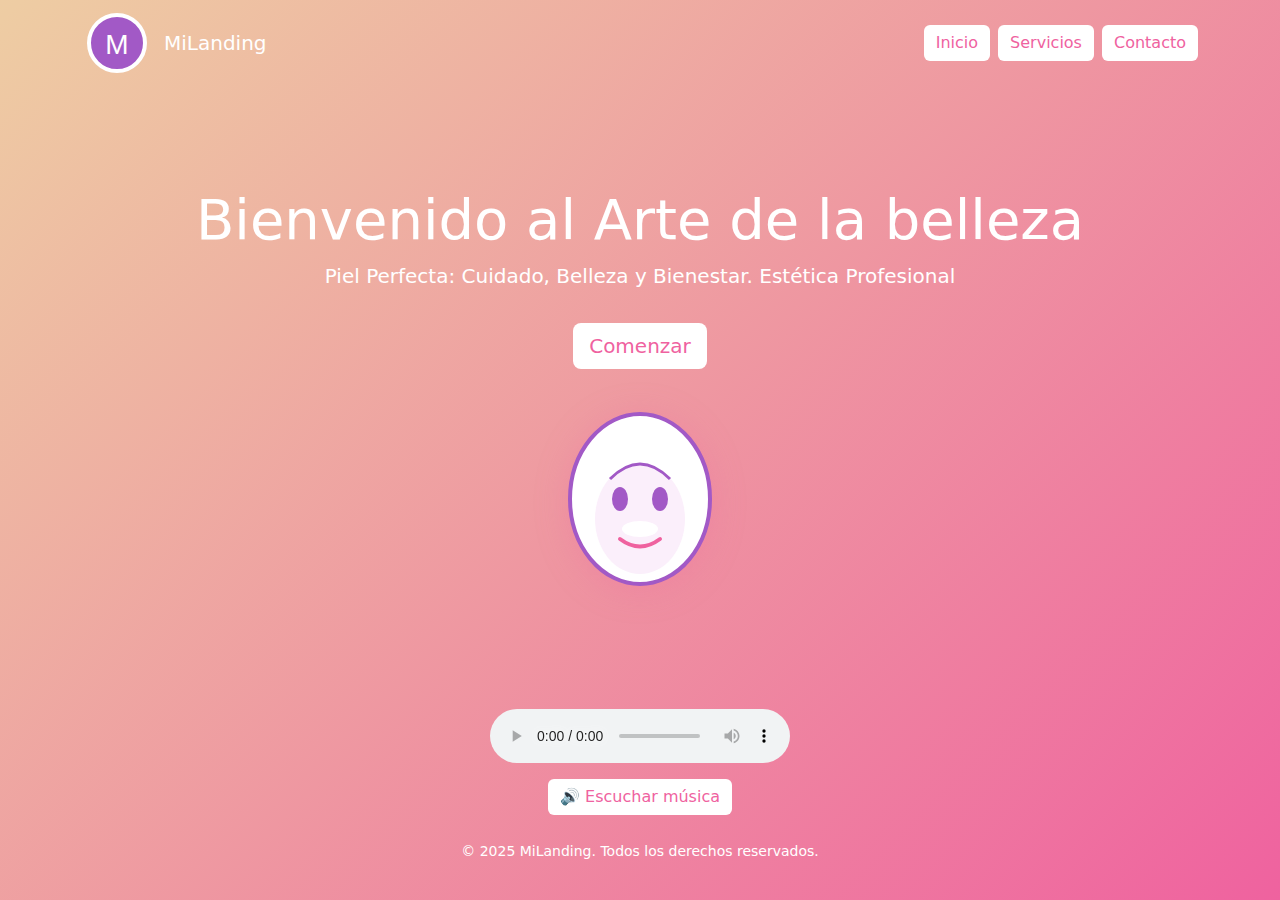
<file: index.html>
<!DOCTYPE html>
<html lang="es">
<head>
    <meta charset="UTF-8">
    <meta name="viewport" content="width=device-width, initial-scale=1.0">
    <title>Landing Page Básica</title>
    <!-- Bootstrap CSS -->
    <link href="https://cdn.jsdelivr.net/npm/bootstrap@5.3.0/dist/css/bootstrap.min.css" rel="stylesheet">
    <link rel="stylesheet" href="styles.css">
   
</head>
<body>
    <nav class="navbar navbar-expand-lg navbar-dark bg-transparent">
        <div class="container d-flex align-items-center">
            <span class="logo-animado">
                <svg width="60" height="60" viewBox="0 0 60 60" fill="none" xmlns="http://www.w3.org/2000/svg">
                  <circle cx="30" cy="30" r="28" stroke="#fff" stroke-width="4" fill="#a259c6"/>
                  <text x="50%" y="54%" text-anchor="middle" fill="#fff" font-size="28" font-family="Arial" dy=".3em">M</text>
                </svg>
            </span>
            <a class="navbar-brand me-auto" href="index.html">MiLanding</a>
            <button class="navbar-toggler" type="button" data-bs-toggle="collapse" data-bs-target="#navbarNav" aria-controls="navbarNav" aria-expanded="false" aria-label="Toggle navigation">
                <span class="navbar-toggler-icon"></span>
            </button>
            <div class="collapse navbar-collapse justify-content-end" id="navbarNav">
                <div class="navbar-nav">
                    <a href="index.html" class="btn btn-custom me-2" id="btn-inicio">Inicio</a>
                    <a href="servicios.html" class="btn btn-custom me-2">Servicios</a>
                    <a href="contacto.html" class="btn btn-custom">Contacto</a>
                </div>
            </div>
        </div>
    </nav>
    <section class="hero">
        <div class="container">
            <h1 class="display-4">Bienvenido al Arte de la belleza</h1>
            <p class="lead">Piel Perfecta: Cuidado, Belleza y Bienestar. Estética Profesional </p>
            <a href="comenzar.html" class="btn btn-custom btn-lg mt-3">Comenzar</a>
            <!-- Imagen SVG de rostro femenino -->
            <svg class="face-img" viewBox="0 0 180 180" fill="none" xmlns="http://www.w3.org/2000/svg">
                <ellipse cx="90" cy="90" rx="70" ry="85" fill="#fff" stroke="#a259c6" stroke-width="4"/>
                <ellipse cx="90" cy="110" rx="45" ry="55" fill="#fbeffb"/>
                <ellipse cx="70" cy="90" rx="8" ry="12" fill="#a259c6"/>
                <ellipse cx="110" cy="90" rx="8" ry="12" fill="#a259c6"/>
                <path d="M70 130 Q90 145 110 130" stroke="#ef629f" stroke-width="4" fill="none" stroke-linecap="round"/>
                <path d="M60 70 Q90 40 120 70" stroke="#a259c6" stroke-width="3" fill="none"/>
                <ellipse cx="90" cy="120" rx="18" ry="8" fill="#fff"/>
            </svg>
        </div>
    </section>
    <audio id="audio-bienvenida" src="https://cdn.pixabay.com/audio/2022/03/15/audio_115b9b7b4b.mp3" preload="auto" controls style="display:block;margin:20px auto 0 auto;max-width:320px;"></audio>
    <div class="text-center mt-3">
      <button id="btn-play-audio" class="btn btn-custom">🔊 Escuchar música</button>
    </div>
    <footer class="text-center text-white mt-auto py-4">
        <div class="container">
            <small>&copy; 2025 MiLanding. Todos los derechos reservados.</small>
        </div>
    </footer>
    <!-- Bootstrap JS -->
    <script src="https://cdn.jsdelivr.net/npm/bootstrap@5.3.0/dist/js/bootstrap.bundle.min.js"></script>
    <script src="main.js"></script>
    <script>
      // Solución para navegadores que no recargan al hacer clic en el mismo archivo
      document.getElementById('btn-inicio').addEventListener('click', function(e) {
        if (window.location.pathname.endsWith('index.html') || window.location.pathname === '/' || window.location.pathname === '/index.html') {
          e.preventDefault();
          window.location.href = 'index.html'; // Forzar recarga
        }
      });
      // Botón para reproducir música
      document.getElementById('btn-play-audio').addEventListener('click', function() {
        const audio = document.getElementById('audio-bienvenida');
        audio.play();
      });
    </script>
</body>
</html>
</file>
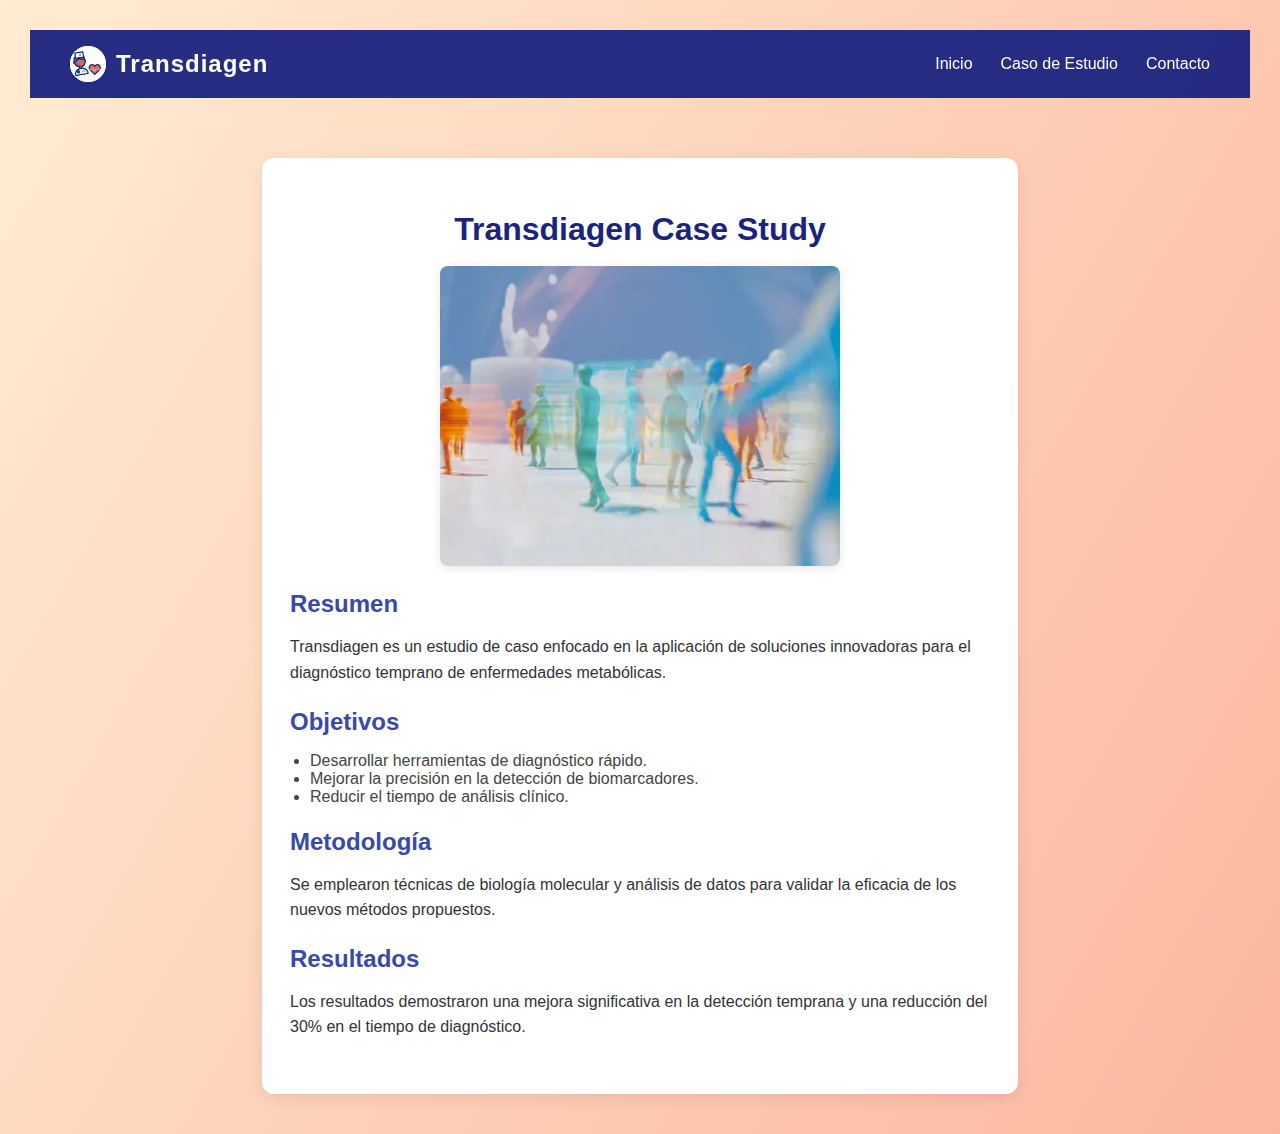
<file: imagenes miasistente/index.html>
<!DOCTYPE html>
<html lang="es">
<head>
    <meta charset="UTF-8">
    <meta name="viewport" content="width=device-width, initial-scale=1.0">
    <title>Transdiagen Case Study</title>
    <link rel="stylesheet" href="styles.css">
</head>
<body>
    <nav class="navbar">
        <div class="nav-logo">
            <img src="imagen/mi doctor.png" alt="Logo Mi Doctor" class="nav-logo-img">
            Transdiagen
        </div>
        <ul class="nav-links">
            <li><a href="index.html">Inicio</a></li>
            <li><a href="caso.html">Caso de Estudio</a></li>
            <li><a href="contacto.html">Contacto</a></li>
        </ul>
    </nav>
    <div class="case-container" id="inicio">
        <h1 id="case">Transdiagen Case Study</h1>
        <img src="imagen/transdiagen-case-study.webp" alt="Transdiagen" class="case-image">
        <section class="summary">
            <h2>Resumen</h2>
            <p>Transdiagen es un estudio de caso enfocado en la aplicación de soluciones innovadoras para el diagnóstico temprano de enfermedades metabólicas.</p>
        </section>
        <section class="objectives">
            <h2>Objetivos</h2>
            <ul>
                <li>Desarrollar herramientas de diagnóstico rápido.</li>
                <li>Mejorar la precisión en la detección de biomarcadores.</li>
                <li>Reducir el tiempo de análisis clínico.</li>
            </ul>
        </section>
        <section class="methodology">
            <h2>Metodología</h2>
            <p>Se emplearon técnicas de biología molecular y análisis de datos para validar la eficacia de los nuevos métodos propuestos.</p>
        </section>
        <section class="results">
            <h2>Resultados</h2>
            <p>Los resultados demostraron una mejora significativa en la detección temprana y una reducción del 30% en el tiempo de diagnóstico.</p>
        </section>
    </div>
</body>
</html>
</file>
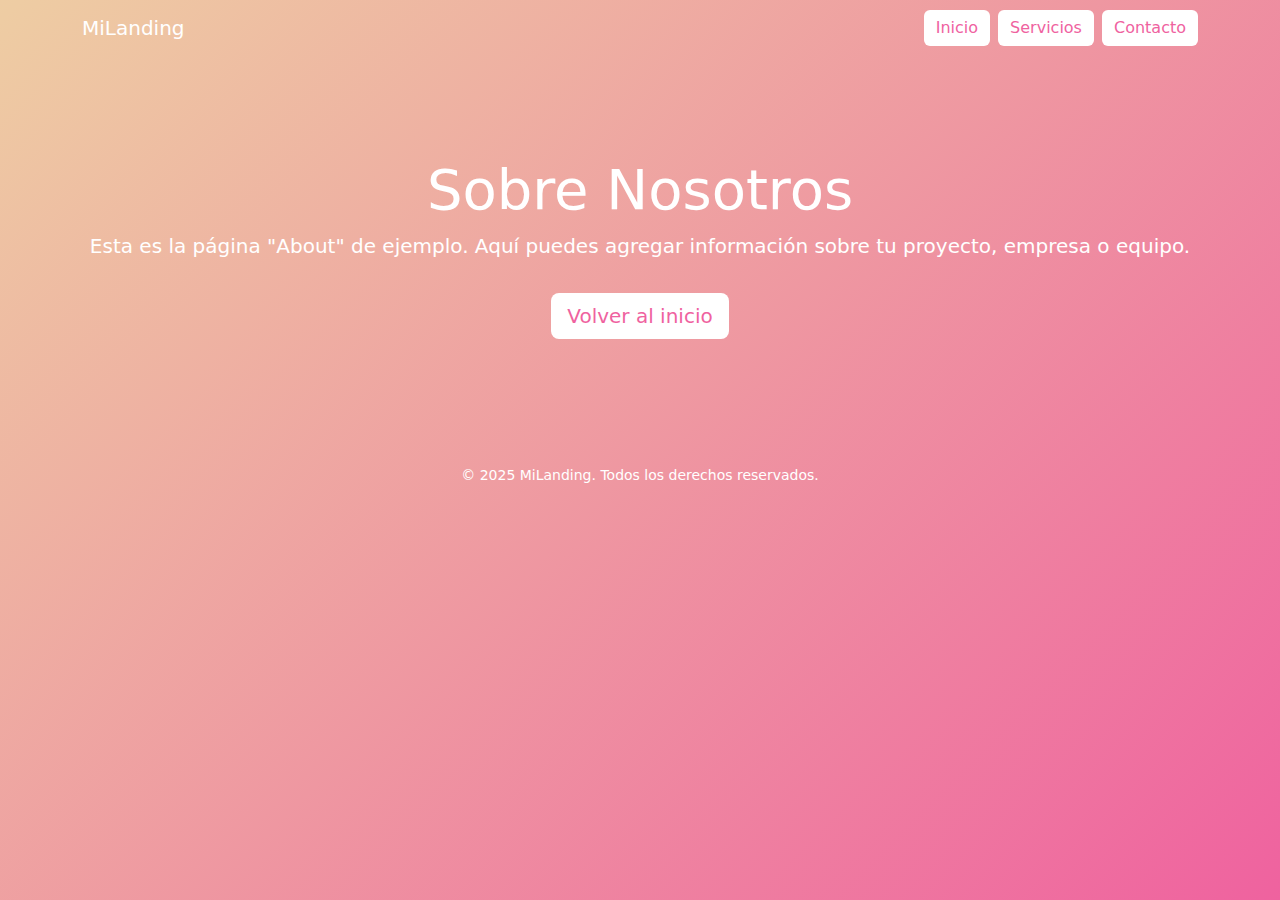
<file: about.html>
<!DOCTYPE html>
<html lang="es">
<head>
    <meta charset="UTF-8">
    <meta name="viewport" content="width=device-width, initial-scale=1.0">
    <title>Sobre Nosotros - MiLanding</title>
    <link href="https://cdn.jsdelivr.net/npm/bootstrap@5.3.0/dist/css/bootstrap.min.css" rel="stylesheet">
    <link rel="stylesheet" href="styles.css">
</head>
<body>
    <nav class="navbar navbar-expand-lg navbar-dark bg-transparent">
        <div class="container">
            <a class="navbar-brand" href="index.html">MiLanding</a>
            <button class="navbar-toggler" type="button" data-bs-toggle="collapse" data-bs-target="#navbarNav" aria-controls="navbarNav" aria-expanded="false" aria-label="Toggle navigation">
                <span class="navbar-toggler-icon"></span>
            </button>
            <div class="collapse navbar-collapse justify-content-end" id="navbarNav">
                <div class="navbar-nav">
                    <a href="index.html" class="btn btn-custom me-2 mb-2 mb-lg-0">Inicio</a>
                    <a href="#servicios" class="btn btn-custom me-2 mb-2 mb-lg-0">Servicios</a>
                    <a href="#contacto" class="btn btn-custom mb-2 mb-lg-0">Contacto</a>
                </div>
            </div>
        </div>
    </nav>
    <section class="hero">
        <div class="container">
            <h1 class="display-4">Sobre Nosotros</h1>
            <p class="lead">Esta es la página "About" de ejemplo. Aquí puedes agregar información sobre tu proyecto, empresa o equipo.</p>
            <a href="index.html" class="btn btn-custom btn-lg mt-3">Volver al inicio</a>
        </div>
    </section>
    <footer class="text-center text-white mt-auto py-4">
        <div class="container">
            <small>&copy; 2025 MiLanding. Todos los derechos reservados.</small>
        </div>
    </footer>
    <script src="https://cdn.jsdelivr.net/npm/bootstrap@5.3.0/dist/js/bootstrap.bundle.min.js"></script>
    <script src="main.js"></script>
</body>
</html>
</file>
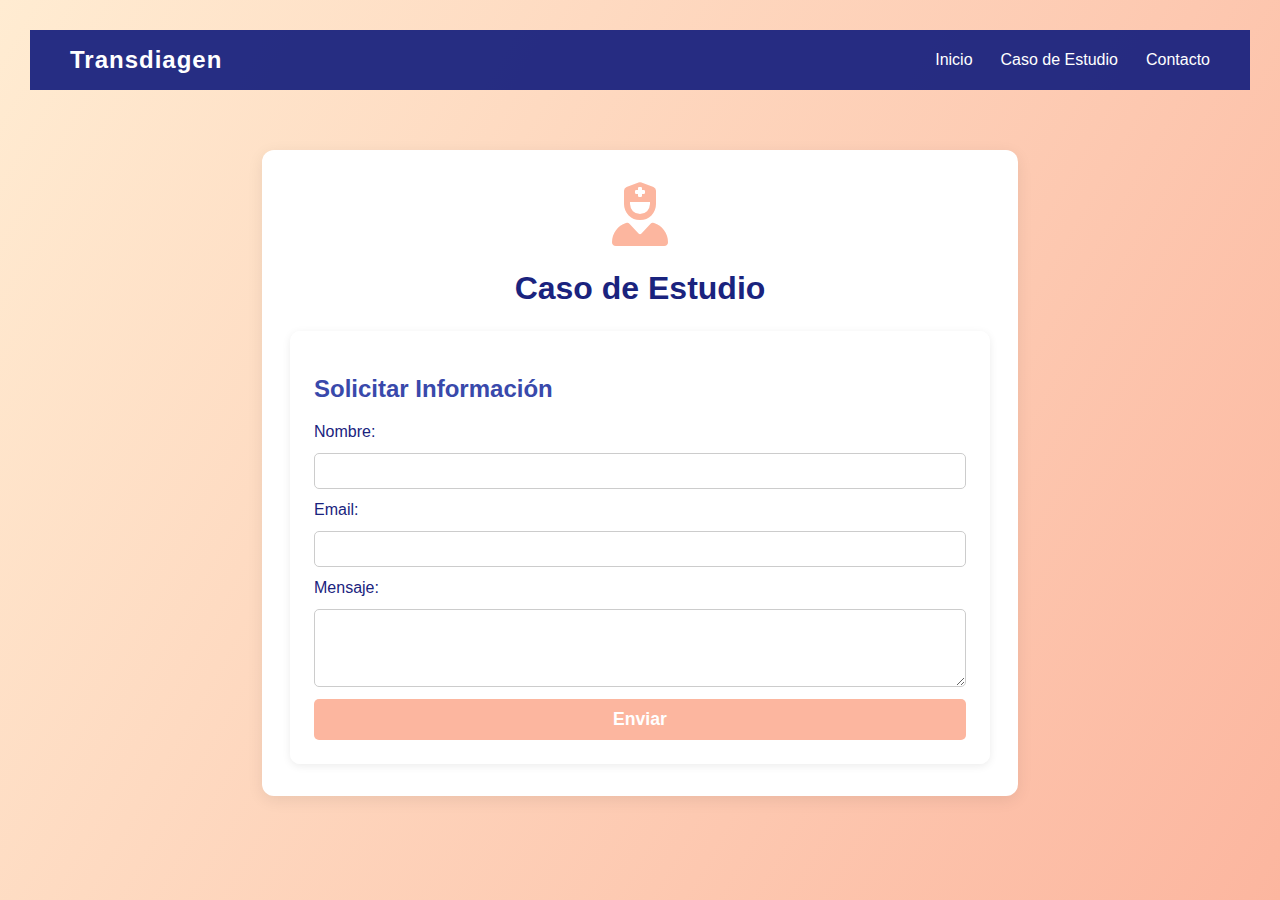
<file: imagenes miasistente/caso.html>
<!DOCTYPE html>
<html lang="es">
<head>
    <meta charset="UTF-8">
    <meta name="viewport" content="width=device-width, initial-scale=1.0">
    <title>Transdiagen - Caso de Estudio</title>
    <link rel="stylesheet" href="styles.css">
    <link rel="stylesheet" href="https://cdnjs.cloudflare.com/ajax/libs/font-awesome/6.5.0/css/all.min.css">
</head>
<body>
    <nav class="navbar">
        <div class="nav-logo">Transdiagen</div>
        <ul class="nav-links">
            <li><a href="index.html">Inicio</a></li>
            <li><a href="caso.html">Caso de Estudio</a></li>
            <li><a href="contacto.html">Contacto</a></li>
        </ul>
    </nav>
    <div class="case-container">
        <span class="logo-icon"><i class="fa-solid fa-user-nurse"></i></span>
        <h1>Caso de Estudio</h1>
        <form class="formulario">
            <h2>Solicitar Información</h2>
            <label for="nombre">Nombre:</label>
            <input type="text" id="nombre" name="nombre" required>
            <label for="email">Email:</label>
            <input type="email" id="email" name="email" required>
            <label for="mensaje">Mensaje:</label>
            <textarea id="mensaje" name="mensaje" rows="4" required></textarea>
            <button type="submit">Enviar</button>
        </form>
    </div>
</body>
</html>
</file>
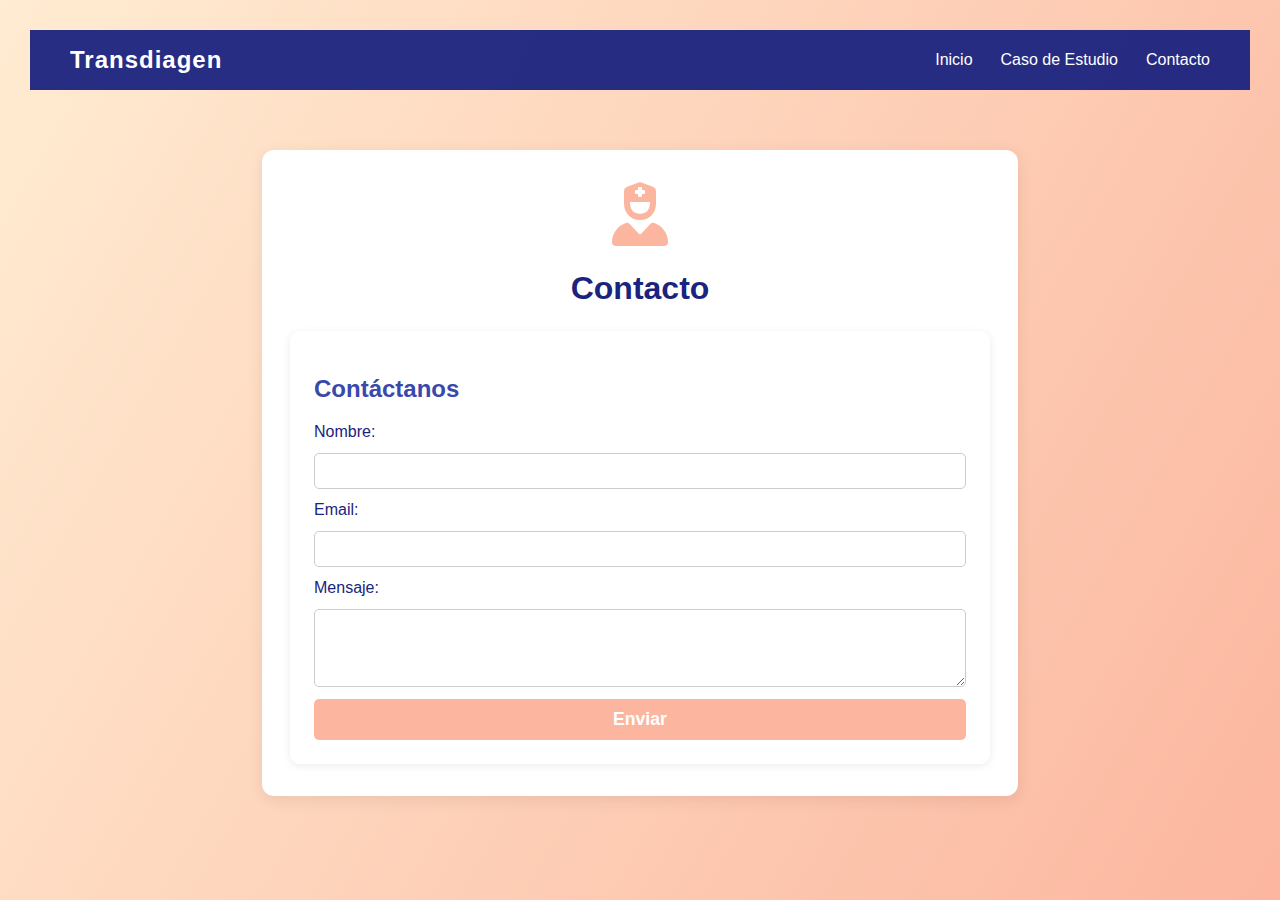
<file: imagenes miasistente/contacto.html>
<!DOCTYPE html>
<html lang="es">
<head>
    <meta charset="UTF-8">
    <meta name="viewport" content="width=device-width, initial-scale=1.0">
    <title>Transdiagen - Contacto</title>
    <link rel="stylesheet" href="styles.css">
    <link rel="stylesheet" href="https://cdnjs.cloudflare.com/ajax/libs/font-awesome/6.5.0/css/all.min.css">
</head>
<body>
    <nav class="navbar">
        <div class="nav-logo">Transdiagen</div>
        <ul class="nav-links">
            <li><a href="index.html">Inicio</a></li>
            <li><a href="caso.html">Caso de Estudio</a></li>
            <li><a href="contacto.html">Contacto</a></li>
        </ul>
    </nav>
    <div class="case-container">
        <span class="logo-icon"><i class="fa-solid fa-user-nurse"></i></span>
        <h1>Contacto</h1>
        <form class="formulario">
            <h2>Contáctanos</h2>
            <label for="nombre">Nombre:</label>
            <input type="text" id="nombre" name="nombre" required>
            <label for="email">Email:</label>
            <input type="email" id="email" name="email" required>
            <label for="mensaje">Mensaje:</label>
            <textarea id="mensaje" name="mensaje" rows="4" required></textarea>
            <button type="submit">Enviar</button>
        </form>
    </div>
</body>
</html>
</file>
<file: styles.css>
body {
    min-height: 100vh;
    background: linear-gradient(135deg, #eecda3 0%, #ef629f 100%);
}
.hero {
    color: #fff;
    padding: 100px 0;
    text-align: center;
}
.btn-custom {
    background: #fff;
    color: #ef629f;
    border: none;
}
.btn-custom:hover {
    background: #eecda3;
    color: #ef629f;
}
 /* Logo animado violeta */
        .logo-animado {
            width: 70px;
            height: 70px;
            display: flex;
            align-items: center;
            justify-content: center;
            margin-right: 12px;
            animation: giroLogo 2.5s linear infinite;
        }
        @keyframes giroLogo {
            0% { transform: rotate(0deg) scale(1); }
            50% { transform: rotate(180deg) scale(1.15); }
            100% { transform: rotate(360deg) scale(1); }
        }
        /* Imagen rostro femenino */
        .face-img {
            display: block;
            margin: 40px auto 0 auto;
            max-width: 180px;
            filter: drop-shadow(0 4px 16px rgba(239,98,159,0.25));
        }
</file>
<file: imagenes miasistente/styles.css>
body {
    min-height: calc(100vh - 60px);
    margin: 30px;
    font-family: 'Segoe UI', Arial, sans-serif;
    background: linear-gradient(120deg, #ffecd2 0%, #fcb69f 100%); /* Sweet Morning */
}

.navbar {
    width: 100%;
    background: rgba(26,35,126,0.95);
    color: #fff;
    display: flex;
    justify-content: space-between;
    align-items: center;
    padding: 16px 40px;
    box-sizing: border-box;
    position: sticky;
    top: 0;
    z-index: 100;
}

.nav-logo {
    display: flex;
    align-items: center;
    font-size: 1.5em;
    font-weight: bold;
    letter-spacing: 1px;
    gap: 10px;
}

.nav-logo-img {
    height: 36px;
    width: 36px;
    object-fit: contain;
    border-radius: 50%;
    background: #fff;
    box-shadow: 0 1px 4px rgba(0,0,0,0.08);
    /* Animación */
    animation: pulse-logo 1.5s infinite alternate;
}

@keyframes pulse-logo {
    0% {
        transform: scale(1) rotate(0deg);
        box-shadow: 0 1px 4px rgba(0,0,0,0.08);
    }
    50% {
        transform: scale(1.12) rotate(-8deg);
        box-shadow: 0 4px 16px rgba(252,182,159,0.25);
    }
    100% {
        transform: scale(1) rotate(0deg);
        box-shadow: 0 1px 4px rgba(0,0,0,0.08);
    }
}

.nav-links {
    list-style: none;
    display: flex;
    gap: 28px;
    margin: 0;
    padding: 0;
}

.nav-links li a {
    color: #fff;
    text-decoration: none;
    font-size: 1em;
    transition: color 0.2s;
}

.nav-links li a:hover {
    color: #ffb300;
}

.case-container {
    max-width: 700px;
    margin: 60px auto 40px auto;
    background: #fff;
    padding: 32px 28px;
    border-radius: 12px;
    box-shadow: 0 4px 16px rgba(0,0,0,0.08);
}

h1 {
    color: #1a237e;
    margin-bottom: 18px;
    text-align: center;
}

.case-image {
    display: block;
    margin: 0 auto 24px auto;
    max-width: 100%;
    border-radius: 8px;
    box-shadow: 0 2px 8px rgba(0,0,0,0.10);
    transition: transform 0.3s cubic-bezier(.4,2,.6,1), box-shadow 0.3s;
}

.case-image:hover {
    transform: scale(1.06) rotate(-2deg);
    box-shadow: 0 8px 32px rgba(252,182,159,0.35), 0 2px 8px rgba(0,0,0,0.10);
    cursor: pointer;
}

section {
    margin-bottom: 22px;
}

h2 {
    color: #3949ab;
    margin-bottom: 8px;
}

.summary p, .methodology p, .results p {
    color: #333;
    line-height: 1.6;
}

.objectives ul {
    padding-left: 20px;
    color: #444;
}

.logo-image {
    display: block;
    margin: 0 auto 24px auto;
    max-width: 120px;
    height: auto;
}

.logo-icon {
    display: flex;
    justify-content: center;
    align-items: center;
    font-size: 4em;
    color: #fcb69f;
    margin-bottom: 24px;
}

.formulario {
    display: flex;
    flex-direction: column;
    gap: 12px;
    background: rgba(255,255,255,0.85);
    padding: 24px;
    border-radius: 10px;
    box-shadow: 0 2px 8px rgba(0,0,0,0.08);
    margin-top: 24px;
}

.formulario label {
    font-weight: 500;
    color: #1a237e;
}

.formulario input, .formulario textarea {
    padding: 8px;
    border: 1px solid #ccc;
    border-radius: 5px;
    font-size: 1em;
}

.formulario button {
    background: #fcb69f;
    color: #fff;
    border: none;
    padding: 10px 0;
    border-radius: 5px;
    font-size: 1.1em;
    font-weight: bold;
    cursor: pointer;
    transition: background 0.2s;
}

.formulario button:hover {
    background: #ffecd2;
    color: #fcb69f;
}

@media (max-width: 900px) {
    .case-container {
        max-width: 95vw;
        padding: 18px 6px;
    }
    .navbar {
        flex-direction: column;
        align-items: flex-start;
        padding: 12px 10px;
    }
    .nav-links {
        gap: 12px;
        flex-wrap: wrap;
    }
    .logo-icon {
        font-size: 2.5em;
    }
    h1, h2 {
        font-size: 1.2em;
    }
    .formulario {
        padding: 12px;
    }
}

@media (max-width: 600px) {
    .navbar {
        flex-direction: column;
        align-items: flex-start;
        padding: 8px 4px;
    }
    .case-container {
        padding: 8px 2px;
    }
    .logo-icon {
        font-size: 1.5em;
    }
    h1, h2 {
        font-size: 1em;
    }
    .formulario input, .formulario textarea {
        font-size: 0.95em;
    }
    .formulario button {
        font-size: 1em;
        padding: 8px 0;
    }
}
</file>
